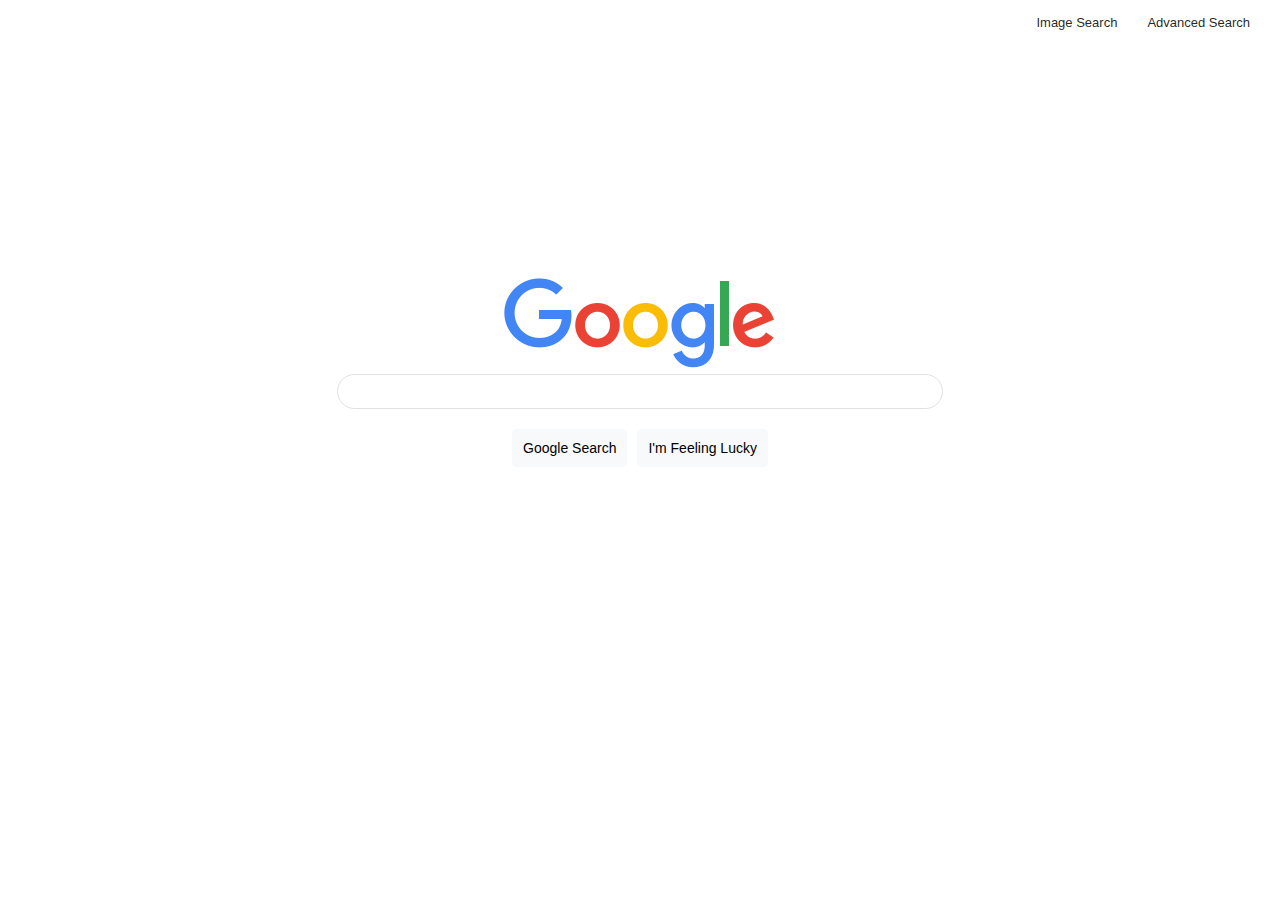
<file: index.html>
<!DOCTYPE html>
<html lang="en">
    <head>
        <title>Search</title>
        <link rel="stylesheet" href="style.css">
        <link rel="stylesheet" href="https://cdnjs.cloudflare.com/ajax/libs/font-awesome/6.3.0/css/all.min.css" integrity="sha512-SzlrxWUlpfuzQ+pcUCosxcglQRNAq/DZjVsC0lE40xsADsfeQoEypE+enwcOiGjk/bSuGGKHEyjSoQ1zVisanQ==" crossorigin="anonymous" referrerpolicy="no-referrer" />
    </head>
    <body>
     <header class="head">
        <div id="links">
            <a href="Image.html">Image Search</a>
            <a href="advanced.html">Advanced Search</a>
        </div>
     </header>
        <div id="mainSection">
            <div id="image">
                <img src="google.png">
            </div>
            <form action="https://google.com/search">
                <div id="inputField">
                    <i class="fa fa-search" ></i>
                    <input type="text" name="q">
                </div>
                <div id="button">
                    <input type="submit" value="Google Search" name="btnk">
                    <input type="submit" value="I'm Feeling Lucky" name="btnl">
                </div>
            </form>
        </div>
    </body>
</html>
</file>
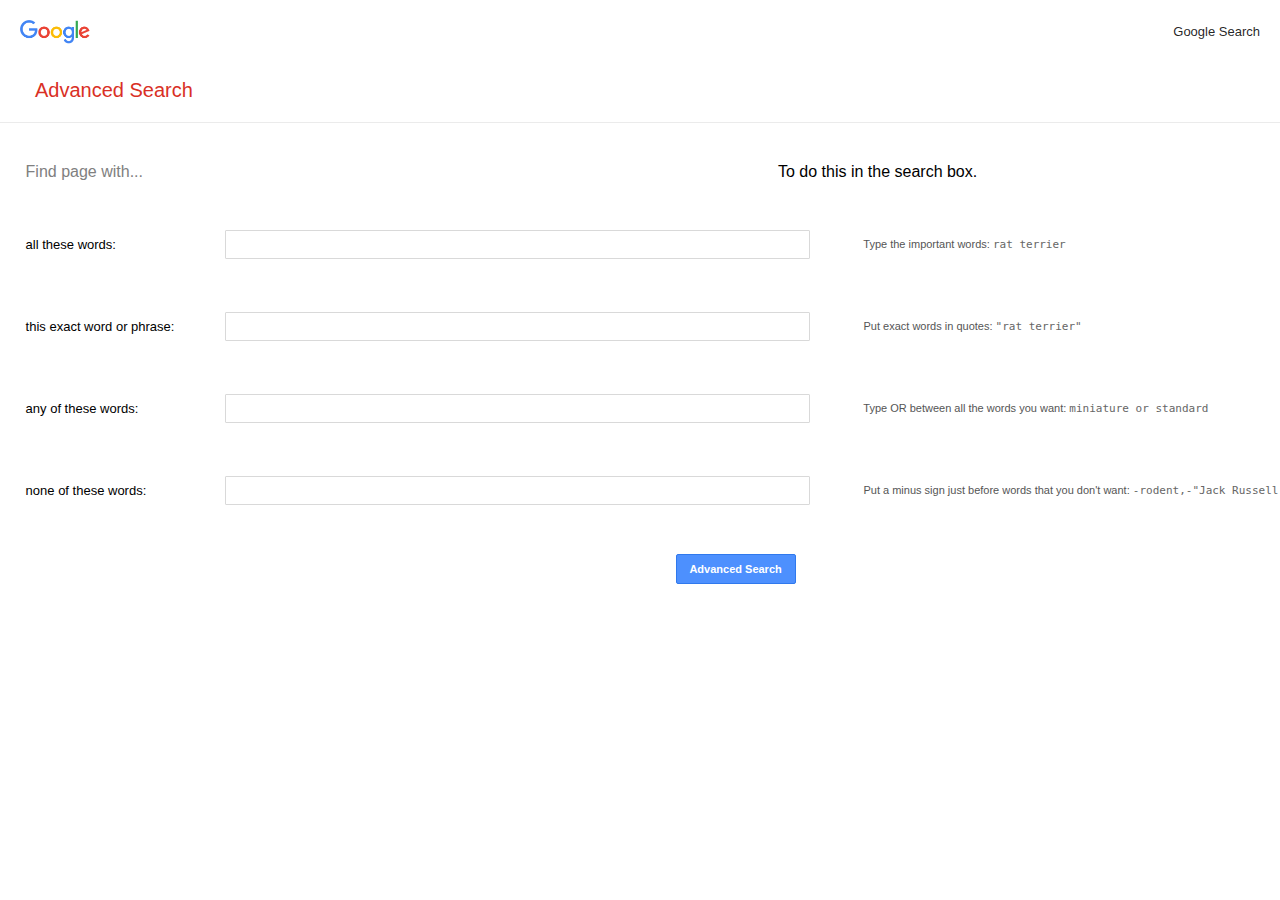
<file: advanced.html>
<!DOCTYPE html>
<html lang="en">
    <head>
        <title>Search</title>
        <link rel="stylesheet" href="style.css">
    </head>
    <body>
        <div class="advancedHeader">
            <div class="googleImageLittle">
                <img src="google.png">
            </div>
            <a href="index.html">Google Search</a>
        </div>
        
        <div class="advancedSubHeader">
            <h3>Advanced Search</h3>
        </div>

        <form action="https://google.com/search">
            <div class="inputOne">
                <div class="textDesHeading">Find page with...</div>
                <div class="input-field"></div>
                <div class="ToDoHeading">To do this in the search box.</div>
            </div>
            <div class="inputOne">
                <div class="textDes">all these words:</div>
                <div class="input-field">
                    <input type="text" name="as_q">
                </div>
                <div class="toDo">
                    Type the important words: <span>rat terrier</span>
                </div>
            </div>
            <div class="inputOne">
                <div class="textDes">this exact word or phrase:</div>
                <div class="input-field">
                    <input type="text" name="as_epq">
                </div>
                <div class="toDo">
                    Put exact words in quotes: <span>"rat terrier"</span>
                </div>
            </div>
            <div class="inputOne">
                <div class="textDes">any of these words:</div>
                <div class="input-field">
                    <input type="text" name="as_oq">
                </div>
                <div class="toDo">
                    Type OR between all the words you want: <span>miniature or standard</span>
                </div>
            </div>
            <div class="inputOne">
                <div class="textDes">none of these words:</div>
                <div class="input-field">
                    <input type="text" name="as_eq">
                </div>
                <div class="toDo">
                    Put a minus sign just before words that you don't want: <span>-rodent,-"Jack Russell</span>
                </div>
            </div>
            <div class="inputOne">
                <div class="textDes"></div>
                <div class="button">
                    <input type="submit" value="Advanced Search" name="btnk">
                </div>
               
            </div>
        </form>
    </body>
</file>
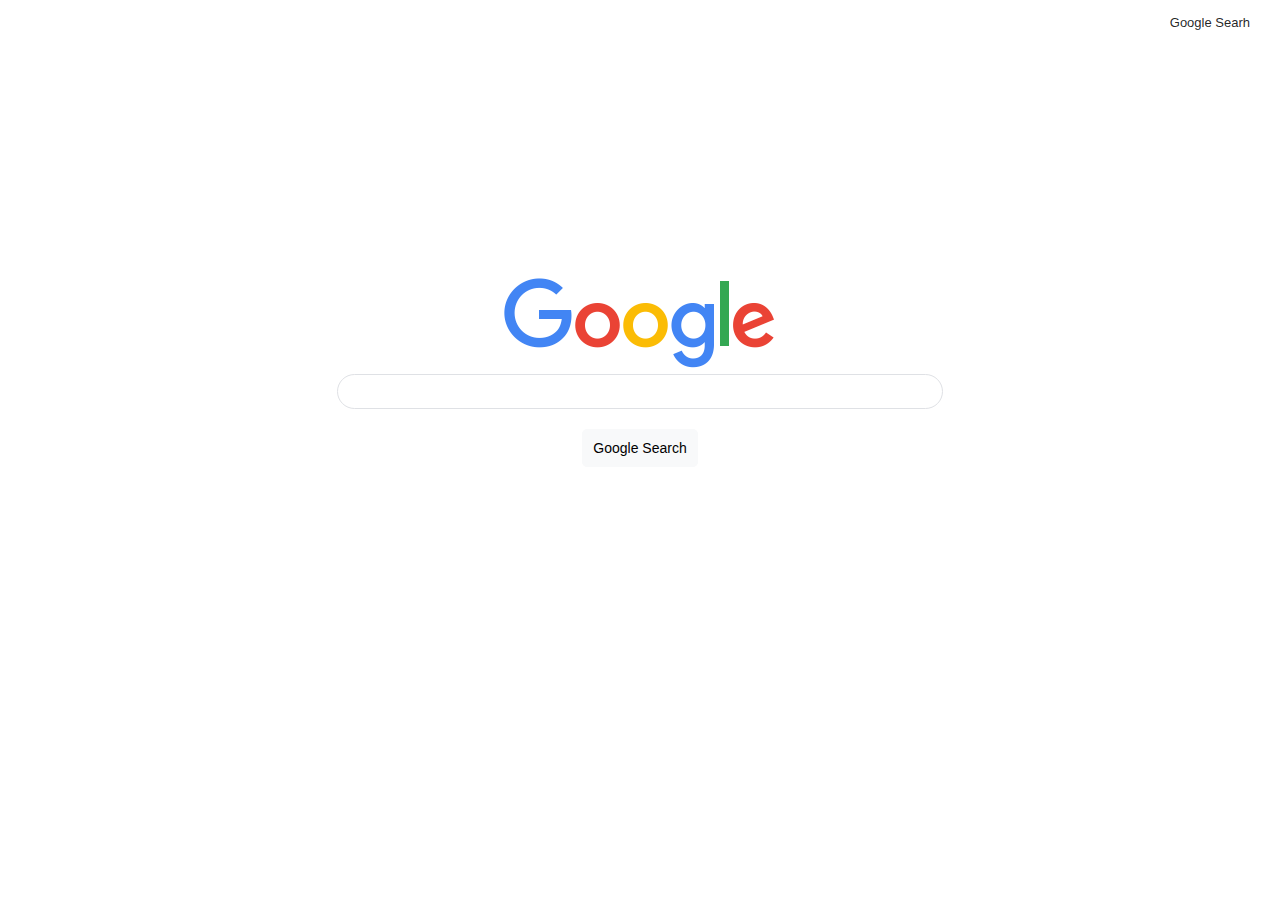
<file: Image.html>
<!DOCTYPE html>
<html lang="en">
    <head>
        <title>Search</title>
        <link rel="stylesheet" href="style.css">
        <link rel="stylesheet" href="https://cdnjs.cloudflare.com/ajax/libs/font-awesome/6.3.0/css/all.min.css" integrity="sha512-SzlrxWUlpfuzQ+pcUCosxcglQRNAq/DZjVsC0lE40xsADsfeQoEypE+enwcOiGjk/bSuGGKHEyjSoQ1zVisanQ==" crossorigin="anonymous" referrerpolicy="no-referrer" />
    </head>
    <body>
        <header class="head">
            <div id="links">
                <a href="index.html">Google Searh</a>
            </div>
        </header>
        <div id="mainSection">
            <div id="image">
                <img src="google.png">
            </div>
            <form action="https://google.com/images">
                <div id="inputField">
                    <i class="fas fa-search"></i>
                    <input type="text" name="q">
                </div>
                <div id="button">
                    <input type="submit" value="Google Search">
                </div>
            </form>
        </div>
    </body>
</html>
</file>
<file: style.css>
*{
    margin: 0px;
    padding: 0px;
}

body{
    font-family:  arial, sans-serif;
}

.head{
    height: 5vh;
    display: flex;
    align-items: center;
    justify-content: flex-end;
}

.head #links{
    margin-right: 30px;
    display: flex;
}

a{
    margin-left: 30px;
    font-size: small;
    color: rgba(0, 0, 0, 0.87);
    text-decoration: none;
}

a:hover{
    border-bottom: 1px solid rgba(0, 0, 0, 0.87);
}

#mainSection{
    height: 75vh;
    display: flex;
    flex-direction: column;
    align-items: center;
    justify-content: center;
}

#mainSection #inputField{
    border: 1px solid #dfe1e5;
    height: 13px;
    border-radius: 24px;
    display: flex;
    align-items: center;
    padding: 10px;
    width: 584px;
}

i {
    color: lightgray;
}

#inputField:hover{
    box-shadow: 0 0 5px gray;
}

#inputField input{
    width: 100%;
    border: none;
    box-shadow: none !important;
    outline: none !important;
    margin-left: 7px;
    font-size: 16px;   
}

#button{
    display: flex;
    justify-content: center;
}

#button input{
    background-color: #f8f9fa;
    border: 1px solid #f8f9fa;
    border-radius: 5px;
    font-size: 14px;
    margin: 20px 5px;
    padding: 10px;
    text-align: center;
    cursor: pointer;
}

 .advancedHeader{
    display: flex;
    justify-content: space-between;
    align-items: center;
    padding: 20px;
    font-size: small;
}

.googleImageLittle{
    width: auto;
    display: flex;
    align-items: center;
}

.googleImageLittle img{
    width: 70px;
    height: auto;
}

.advancedSubHeader{
    border-bottom: 1px solid #ebebeb;
}

.advancedSubHeader h3{
    color: #d93025;
    font-size: 20px;
    margin-bottom: 20px;
    margin-left: 35px;
    margin-top: 15px;
    font-weight: normal;
}

.inputOne .textDesHeading{
    font-size: 16px;
    min-width: 167px;
    width: 16%;
    font-weight: 500;
    color: gray;
}

.inputOne{
    display: flex;
    align-items: center;
    max-width: 1140px;
    min-width: 200px;
    width: 96%;
    margin: 40px 2% 45px;
}

.textDes{
    width: 200px;
    font-size: 13px;
}

.input-field{
    min-width: 167;
    width: 50%;   
}

.input-field input{
    border-radius: 1px;
    border: 1px solid #d9d9d9;
    font-size: 13px;
    height: 25px;
    padding: 1px 8px;
    width: 100%;
}

.toDo{
    width: 32%;
    min-width: 16px;
    color: #555;
    font-size: 11px;
    white-space: pre;
    padding-left: 10px;
}

span{
    color: #666;
    font-family: monospace;
    font-size: 11px;
    white-space: pre;
}

.inputOne .button{
    width: 50%;
    display: flex;
    justify-content: flex-end;
}

.button input{
    background-color: #4d90fe;
    background-image: -webkit-linear-gradient(top #4d90fe #4787ed);
    color: white;
    height: 30px;
    min-width: 120px;
    border: 1px solid #3079ed;
    border-radius: 2px;
    font-size: 11px;
    font-weight: bold;
}
</file>
